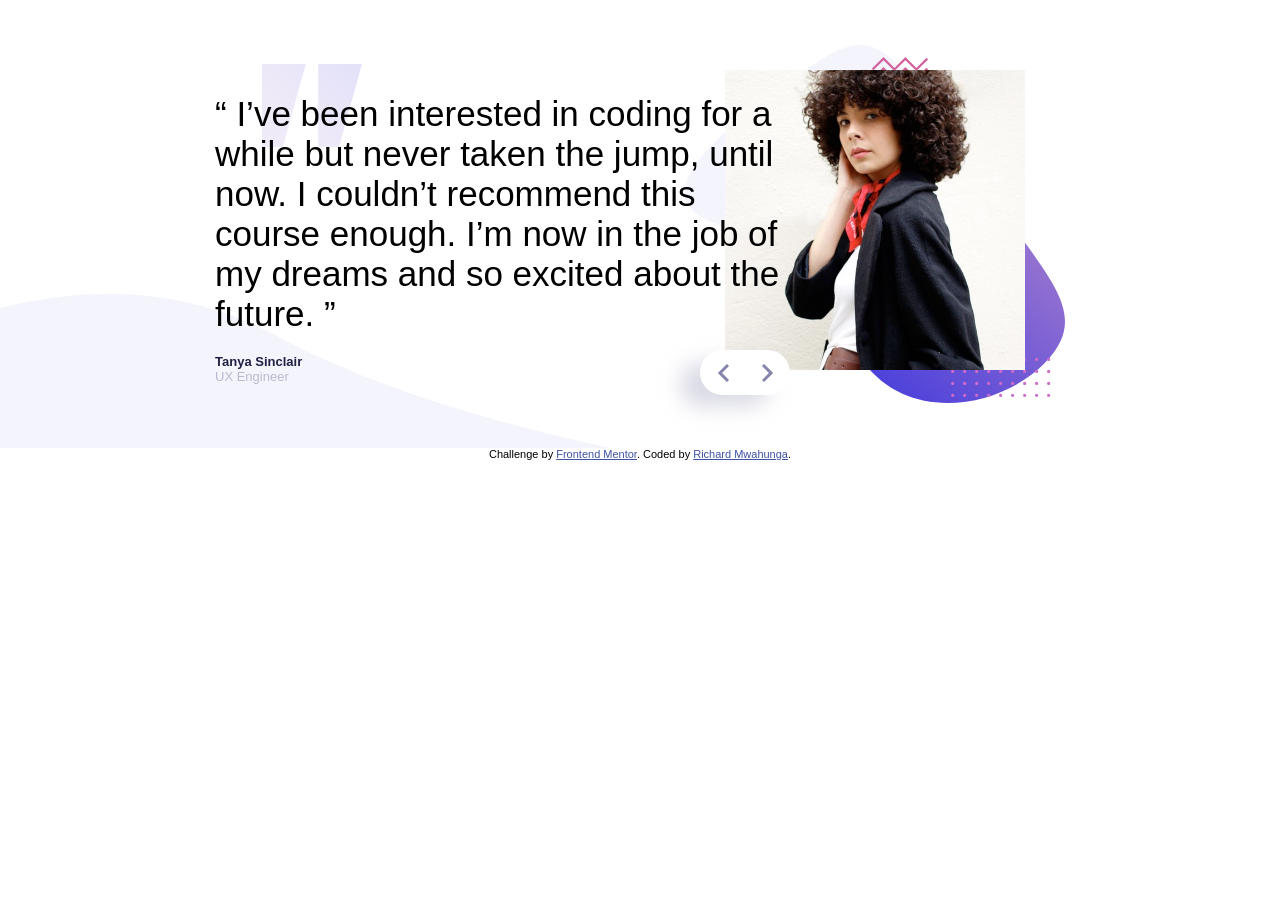
<file: index.html>
<!DOCTYPE html>
<html lang="en">
<head>
  <meta charset="UTF-8">
  <meta name="viewport" content="width=device-width, initial-scale=1.0"> <!-- displays site properly based on user's device -->

  <link rel="icon" type="image/png" sizes="32x32" href="./images/favicon-32x32.png">
  
  <title>Frontend Mentor | Coding Bootcamp Testimonials Slider</title>
  <link rel="stylesheet" href="style.css">

  <!-- Feel free to remove these styles or customise in your own stylesheet 👍 -->
  <style>
    .attribution { font-size: 11px; text-align: center; }
    .attribution a { color: hsl(228, 45%, 44%); }
  </style>
</head>
<body><div class="container">
  <div class="slider">
    <div class="slide slide-1">
      <div class="slide-text">


  <p class="testmonil-text"> “ I’ve been interested in coding for a while but never taken the jump, until now. 
  I couldn’t recommend this course enough. I’m now in the job of my dreams and so 
  excited about the future. ”
  </p>

 <p class="author-text">Tanya Sinclair
  <span>UX Engineer</span>
  </p>
    </div>
    <div class="slide-img">
      <img src="./images/image-tanya.jpg">
    </div>
  </div>
  <div class="slide slide-2">
  <div class="slide-text">  
 <p class="testimnial-text"> “ If you want to lay the best foundation possible I’d recommend taking this course. 
  The depth the instructors go into is incredible. I now feel so confident about 
  starting up as a professional developer. ”
 </p>

  <p class="author-text">John Tarkpor
  <span>Junior Front-end Developer</span>
  </p>
</div>
<div class="slide-img">
  <img src="./images/image-john.jpg">
</div>
</div>
</div>
<div class="button">
<div class="next"></div>
<div class="prev"></div>
</div>
</div>
</div>
  
  <div class="attribution">
    Challenge by <a href="https://www.frontendmentor.io?ref=challenge" target="_blank">Frontend Mentor</a>. 
    Coded by <a href="#">Richard Mwahunga</a>.
  </div>
  <script src="main.js"></script>
</body>
</html>
</file>
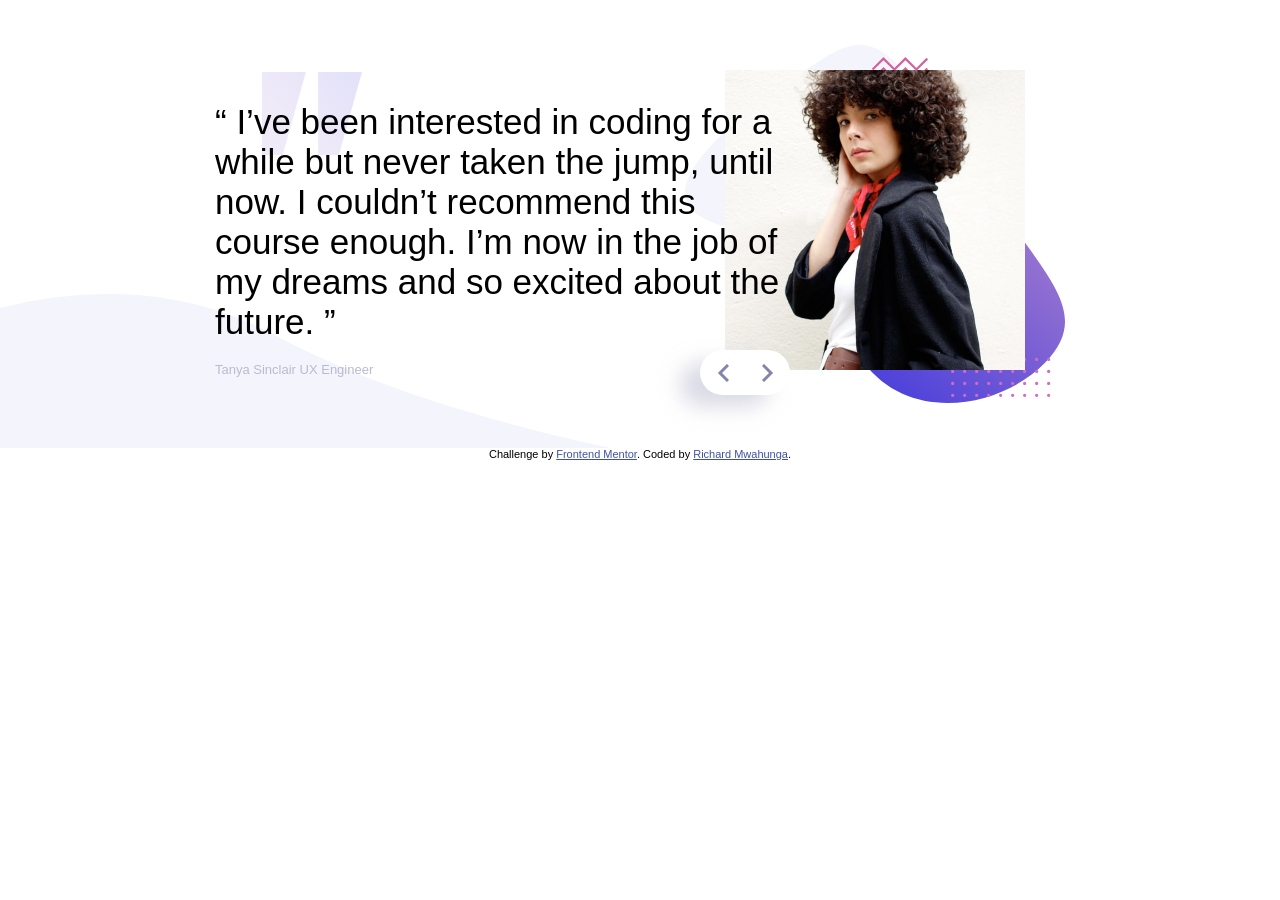
<file: coding-bootcamp-testimonials-slider-master/index.html>
<!DOCTYPE html>
<html lang="en">
<head>
  <meta charset="UTF-8">
  <meta name="viewport" content="width=device-width, initial-scale=1.0"> <!-- displays site properly based on user's device -->

  <link rel="icon" type="image/png" sizes="32x32" href="./images/favicon-32x32.png">
  
  <title>Frontend Mentor | Coding Bootcamp Testimonials Slider</title>
  <link rel="stylesheet" href="style.css">

  <!-- Feel free to remove these styles or customise in your own stylesheet 👍 -->
  <style>
    .attribution { font-size: 11px; text-align: center; }
    .attribution a { color: hsl(228, 45%, 44%); }
  </style>
</head>
<body><div class="container">
  <div class="slider">
    <div class="slide slide-1">
      <div class="slide-text">


  <p class="testmonil-text"> “ I’ve been interested in coding for a while but never taken the jump, until now. 
  I couldn’t recommend this course enough. I’m now in the job of my dreams and so 
  excited about the future. ”
  </p>

 <p class="author-text"><span> Tanya Sinclair
  UX Engineer</span>
  </p>
    </div>
    <div class="slide-img">
      <img src="./images/image-tanya.jpg">
    </div>
  </div>
  <div class="slide slide-2">
  <div class="slide-text">  
 <p class="testimnial-text"> “ If you want to lay the best foundation possible I’d recommend taking this course. 
  The depth the instructors go into is incredible. I now feel so confident about 
  starting up as a professional developer. ”
 </p>

  <p class="author-text">John Tarkpor
  <span>Junior Front-end Developer</span>
  </p>
</div>
<div class="slide-img">
  <img src="./images/image-john.jpg">
</div>
</div>
</div>
<div class="button">
<div class="next"></div>
<div class="prev"></div>
</div>
</div>
</div>
  
  <div class="attribution">
    Challenge by <a href="https://www.frontendmentor.io?ref=challenge" target="_blank">Frontend Mentor</a>. 
    Coded by <a href="#">Richard Mwahunga</a>.
  </div>
  <script src="main.js"></script>
</body>
</html>
</file>
<file: style.css>
@import url('https://fonts.googleapis.com/css2?family=Inter:wght@300;500;700&display=swap');

:root{
    --Dark-Blue: hsl(240, 38%, 20%);
    --Grayish-Blue: hsl(240, 18%, 77%);
}

body{
    font-family: sans-serif;
    font-size: 35px;
    /* display: flex;
    justify-content: center;
    align-items: center; */
}

*{
    margin: 0; 
    padding: 0;
    box-sizing: border-box;
}

.container{
    height: 100%;
    width: 100%;
    display: flex;
    justify-content: center;
    align-items: center;
    padding: 30px;
    background-image: url(./images/pattern-curve.svg);
    background-position: bottom left;
    background-size: auto;
    background-repeat: no-repeat;
}
.slider{
    display: block;
    height: 100%;
    width: 100%;
    max-width: 850px;
    margin: 0 auto;
    position: relative;
}
.slide{
    width: 100%;
    display: flex;
    flex-direction: column-reverse;
    justify-content: center;
    align-items: center;
    text-align: center;
}
.slide-img{
    width: 100%;
    margin: 0 auto;
    height: 100%;
    padding: 40px;
    background-image: url(./images/pattern-bg.svg);
    background-position: center;
    background-repeat: no-repeat;
    background-size: contain;
}
.slide-text{
    padding-top: 30px;
    display: flex;
    align-items: center;
    justify-content: center;
    flex-direction: column;
    background-image: url(./images/pattern-quotes.svg);
    background-repeat: no-repeat;
    background-size: 80px;
    background-position: top center;
}
.testimonial-text{
    font-weight: 300;
    font-size: large;
    line-height: 1rem;
    color: hsl(240, 38%, 20%);
}
.author-text{
    margin-top: 20px;
    color: hsl(240, 38%, 20%);
    font-size: small;
    font-weight: 700;
}
.author-text span{
    color: hsl(240, 18%, 77%);
    font-weight: 400;
    display: block;
}

.slide-img img{
    height: 100%;
    width: 300px;
}
.prev,
.next{
    display: inline-block;
    width: 50%;
    height: 100%;
    position: absolute;
    cursor: pointer;
}
.prev:hover,
.next:hover{
    background-color: antiquewhite;
}

.next::after,
.prev::after{
    content: '';
    position: absolute;
    height: 100%;
    width: 100%;
    background: no-repeat;
    background-position: center;
    background-size: auto;
    
}
.button {
    position: absolute;
    left: 50%;
    transform: translateX(-50%);
    top: 315px;
    width: 90px;
    height: 45px;
    box-shadow: -20px 12px 20px 0px hsl(240, 18%, 77%, 0.52);
    border-radius: 50px;
    background-color: #ffff;
    overflow: hidden;
}
.prev{
    left: 0;
}
.next{
    right: 0;
}
.next::after{
    background-image: url(./images/icon-next.svg);
}
.prev::after{
    background-image: url(./images/icon-prev.svg);
}
@media only screen and (min-width:768px){
    .slide{
        flex-direction: row;
        text-align: left;
    }
    .slide-text{
        background-position: 10% top;
        background-size: 100px;
        align-items: flex-start;
    }
    .slide-img{
        margin-left: -100px;
        z-index: -1;
    }
    .slide-img img{
        width: 300px;
    }
    .button{
        top: 350px;
        transform: translate(0);
        left: calc(100% - 580px);        
    }
    
} 

.slide-2{
    display: none;
}
</file>
<file: coding-bootcamp-testimonials-slider-master/style.css>
@import url('https://fonts.googleapis.com/css2?family=Inter:wght@300;500;700&display=swap');

:root{
    --Dark-Blue: hsl(240, 38%, 20%);
    --Grayish-Blue: hsl(240, 18%, 77%);
}

body{
    font-family: sans-serif;
    font-size: 35px;
    /* display: flex;
    justify-content: center;
    align-items: center; */
}

*{
    margin: 0; 
    padding: 0;
    box-sizing: border-box;
}

.container{
    height: 100%;
    width: 100%;
    display: flex;
    justify-content: center;
    align-items: center;
    padding: 30px;
    background-image: url(./images/pattern-curve.svg);
    background-position: bottom left;
    background-size: auto;
    background-repeat: no-repeat;
}
.slider{
    display: block;
    height: 100%;
    width: 100%;
    max-width: 850px;
    margin: 0 auto;
    position: relative;
}
.slide{
    width: 100%;
    display: flex;
    flex-direction: column-reverse;
    justify-content: center;
    align-items: center;
    text-align: center;
}
.slide-img{
    width: 100%;
    margin: 0 auto;
    height: 100%;
    padding: 40px;
    background-image: url(./images/pattern-bg.svg);
    background-position: center;
    background-repeat: no-repeat;
    background-size: contain;
}
.slide-text{
    padding-top: 30px;
    display: flex;
    align-items: center;
    justify-content: center;
    flex-direction: column;
    background-image: url(./images/pattern-quotes.svg);
    background-repeat: no-repeat;
    background-size: 80px;
    background-position: top center;
}
.testimonial-text{
    font-weight: 300;
    font-size: large;
    line-height: 1rem;
    color: hsl(240, 38%, 20%);
}
.author-text{
    margin-top: 20px;
    color: hsl(240, 38%, 20%);
    font-size: small;
    font-weight: 700;
}
.author-text span{
    color: hsl(240, 18%, 77%);
    font-weight: 400;
    display: block;
}

.slide-img img{
    height: 100%;
    width: 300px;
}
.prev,
.next{
    display: inline-block;
    width: 50%;
    height: 100%;
    position: absolute;
    cursor: pointer;
}
.prev:hover,
.next:hover{
    background-color: antiquewhite;
}

.next::after,
.prev::after{
    content: '';
    position: absolute;
    height: 100%;
    width: 100%;
    background: no-repeat;
    background-position: center;
    background-size: auto;
    
}
.button {
    position: absolute;
    left: 50%;
    transform: translateX(-50%);
    top: 315px;
    width: 90px;
    height: 45px;
    box-shadow: -20px 12px 20px 0px hsl(240, 18%, 77%, 0.52);
    border-radius: 50px;
    background-color: #ffff;
    overflow: hidden;
}
.prev{
    left: 0;
}
.next{
    right: 0;
}
.next::after{
    background-image: url(./images/icon-next.svg);
}
.prev::after{
    background-image: url(./images/icon-prev.svg);
}
@media only screen and (min-width:768px){
    .slide{
        flex-direction: row;
        text-align: left;
    }
    .slide-text{
        background-position: 10% top;
        background-size: 100px;
        align-items: flex-start;
    }
    .slide-img{
        margin-left: -100px;
        z-index: -1;
    }
    .slide-img img{
        width: 300px;
    }
    .button{
        top: 350px;
        transform: translate(0);
        left: calc(100% - 580px);        
    }
    
} 

.slide-2{
    display: none;
}
</file>
